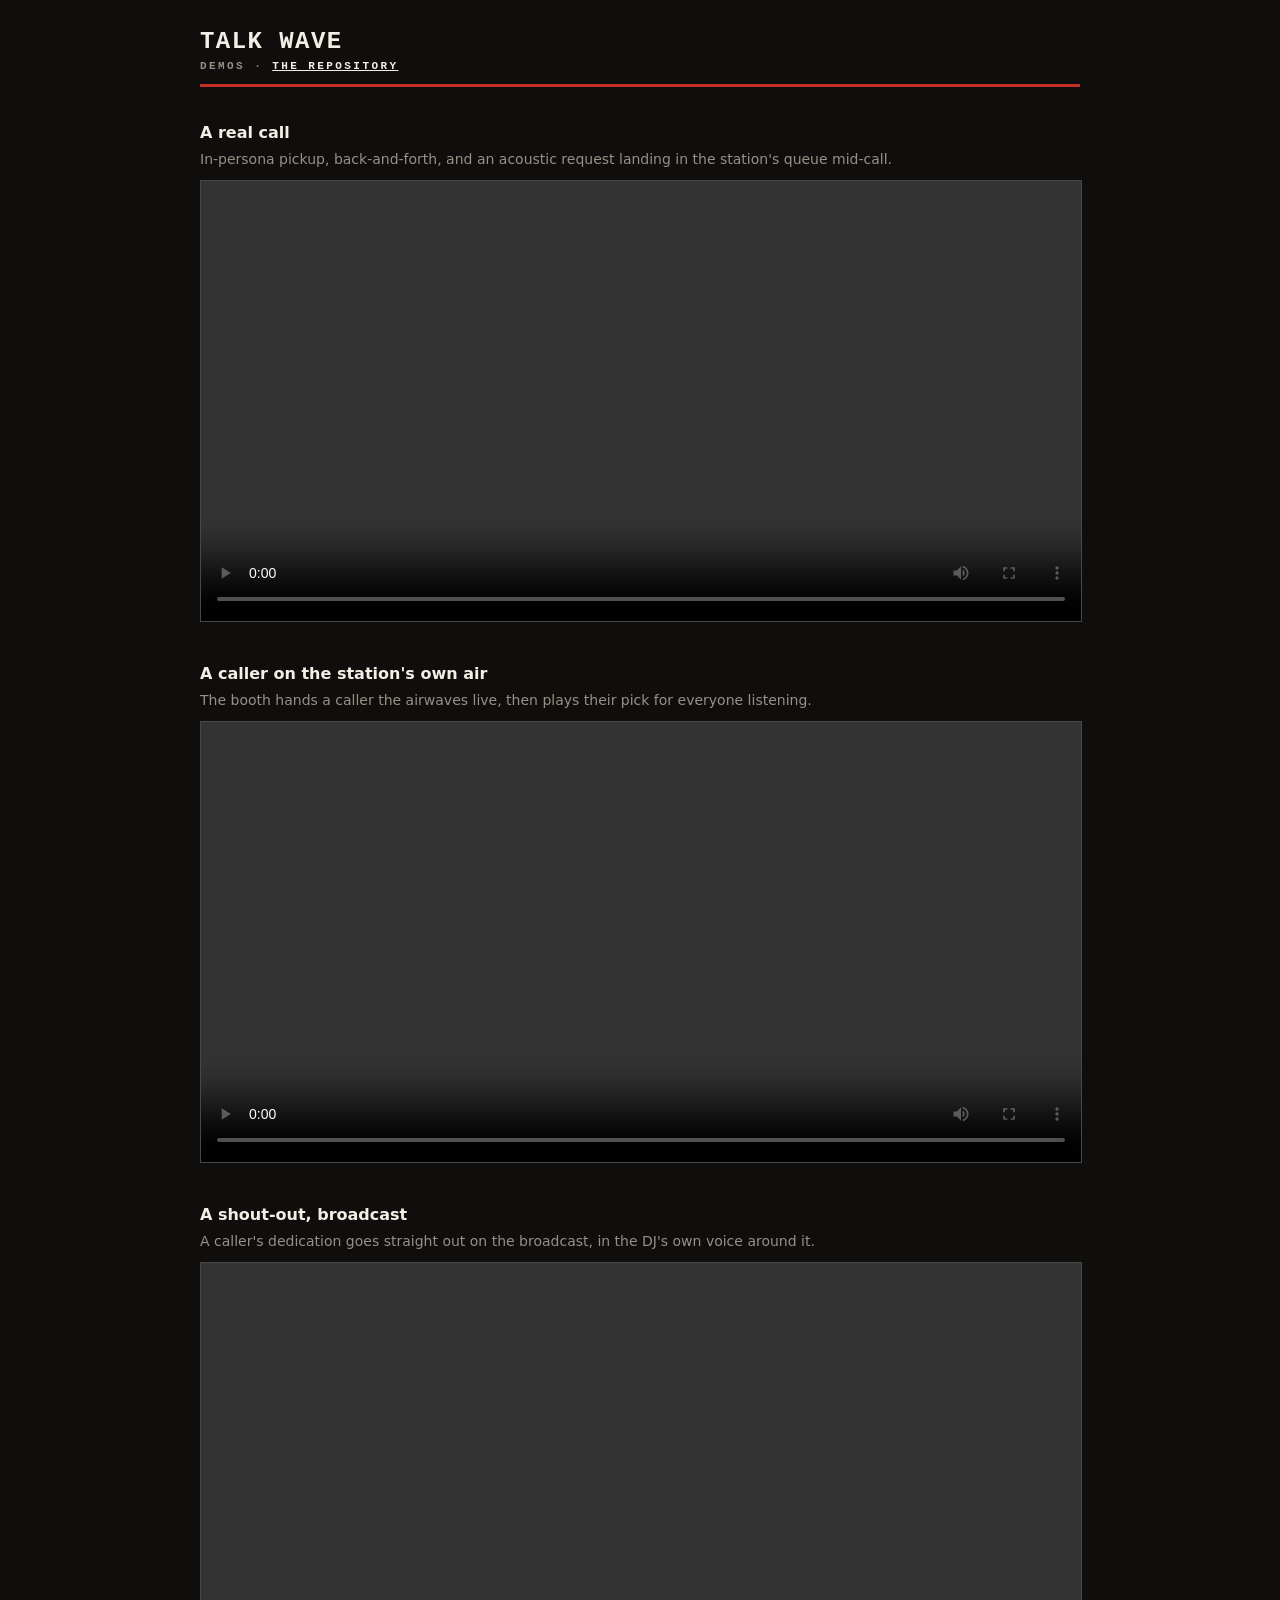
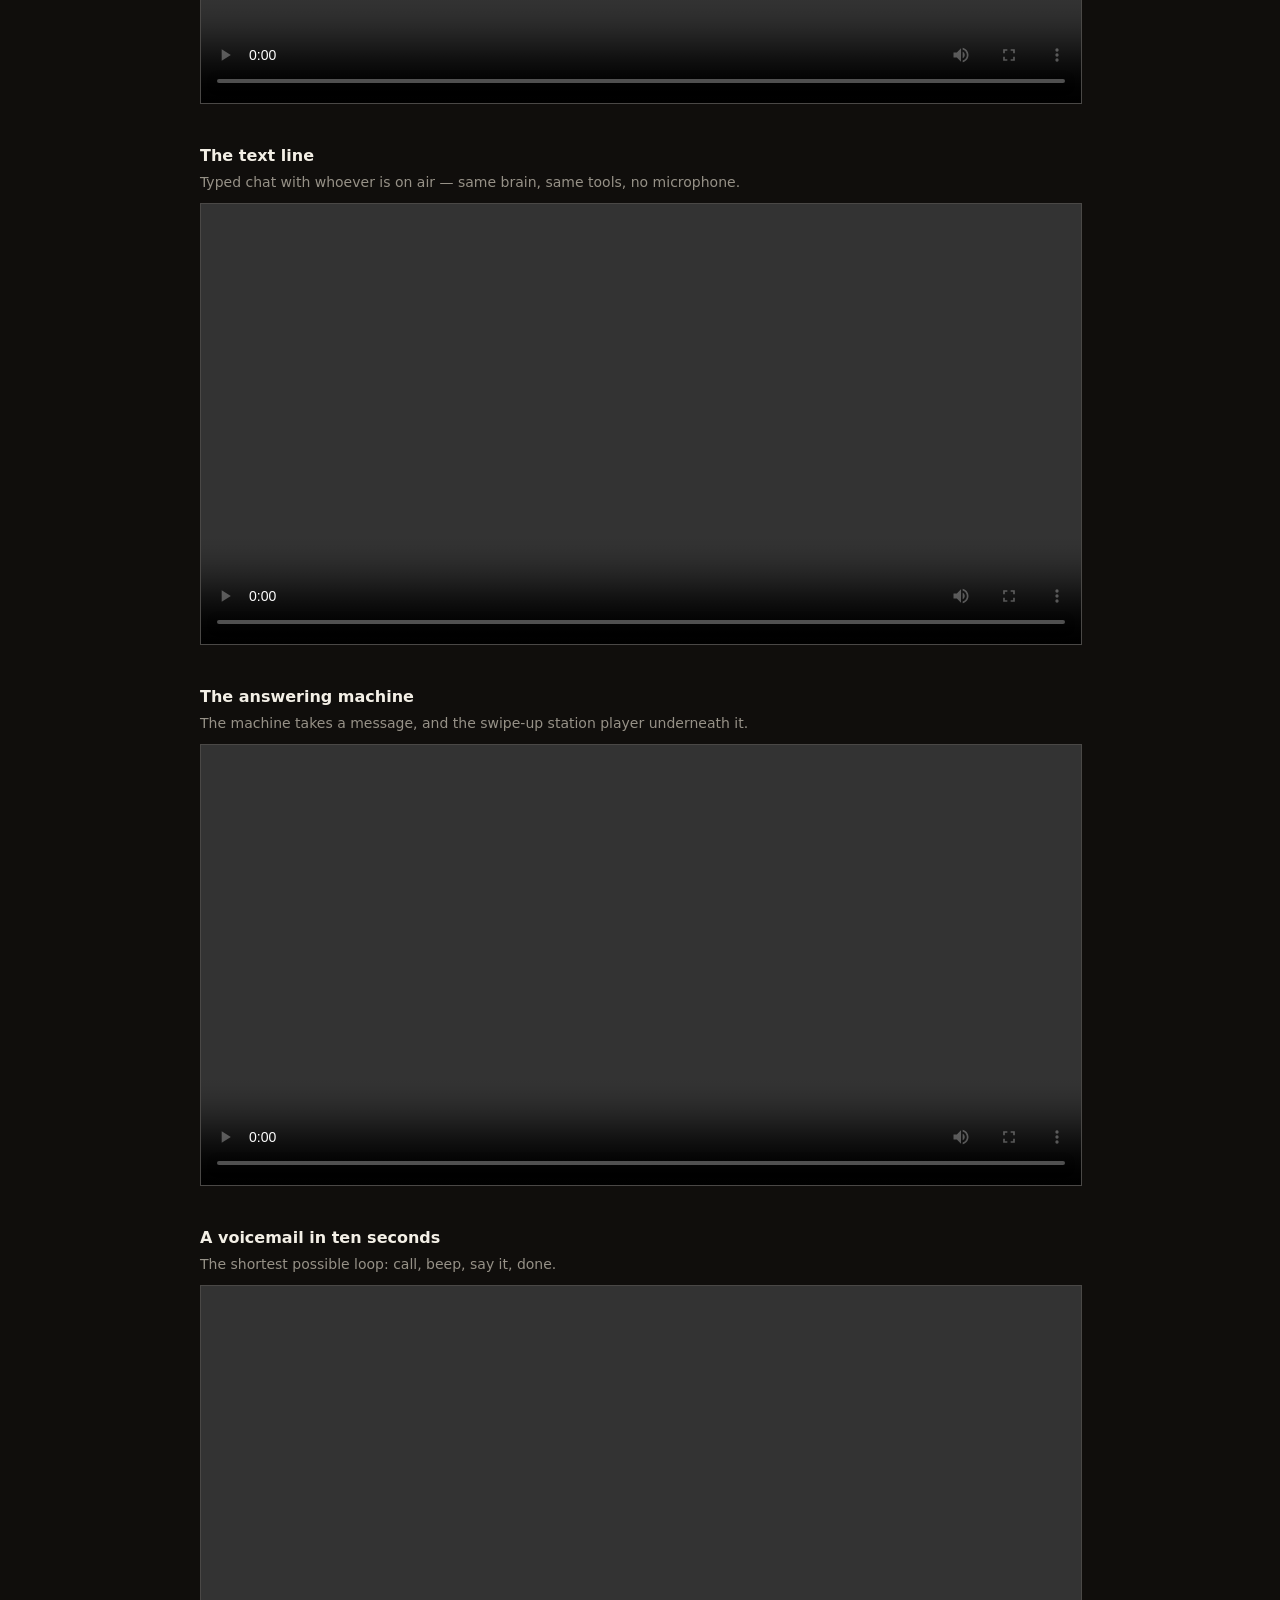
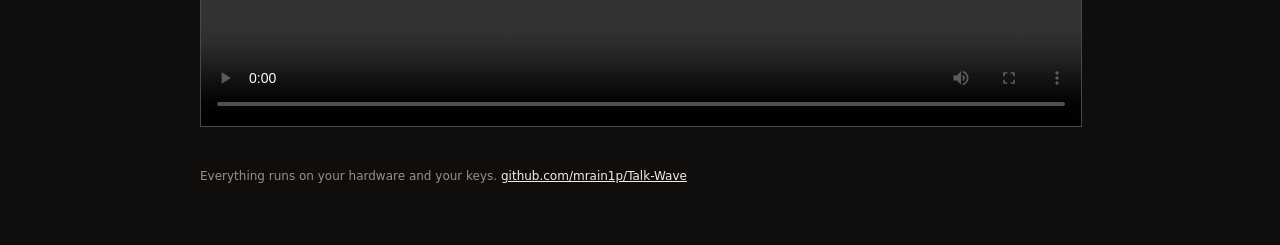
<file: docs/demos.html>
<!DOCTYPE html>
<html lang="en">
<head>
<meta charset="utf-8" />
<meta name="viewport" content="width=device-width, initial-scale=1" />
<title>Talk-Wave — demos</title>
<!-- Served by GitHub Pages (main:/docs) so the mp4s stream with a real
     video/mp4 content type — the repo's blob pages have no player and the
     raw host forces a download. Self-contained on purpose: no fonts, no
     scripts, nothing third-party. -->
<style>
  :root { color-scheme: dark; }
  body {
    margin: 0; padding: 28px 16px 60px; background: #100e0c; color: #f3efe6;
    font: 14px/1.5 ui-sans-serif, system-ui, -apple-system, "Segoe UI", Roboto, sans-serif;
  }
  main { max-width: 880px; margin: 0 auto; }
  h1 {
    font: 700 24px/1.2 ui-monospace, SFMono-Regular, Menlo, Consolas, monospace;
    letter-spacing: .06em; margin: 0 0 2px;
  }
  .sub {
    font: 700 11px/1.4 ui-monospace, SFMono-Regular, Menlo, Consolas, monospace;
    letter-spacing: .22em; text-transform: uppercase; color: #969187;
    margin: 0 0 10px;
  }
  .rule { border: 0; border-top: 3px solid #c5302a; margin: 0 0 34px; }
  section { margin: 0 0 40px; }
  h2 { font-size: 16px; margin: 0 0 4px; }
  p { margin: 0 0 10px; color: #969187; }
  video {
    display: block; width: 100%; max-height: 74vh; background: #000;
    border: 1px solid rgba(243, 239, 230, .3);
  }
  a { color: #f3efe6; }
  footer { color: #969187; font-size: 12px; }
</style>
</head>
<body>
<main>
  <h1>TALK WAVE</h1>
  <p class="sub">Demos · <a href="https://github.com/mrain1p/Talk-Wave">the repository</a></p>
  <hr class="rule" />

  <section>
    <h2>A real call</h2>
    <p>In-persona pickup, back-and-forth, and an acoustic request landing in the station's queue mid-call.</p>
    <video src="live-call.mp4" controls preload="metadata"></video>
  </section>

  <section>
    <h2>A caller on the station's own air</h2>
    <p>The booth hands a caller the airwaves live, then plays their pick for everyone listening.</p>
    <video src="on-air-music-request.mp4" controls preload="metadata"></video>
  </section>

  <section>
    <h2>A shout-out, broadcast</h2>
    <p>A caller's dedication goes straight out on the broadcast, in the DJ's own voice around it.</p>
    <video src="on-air-shout-out.mp4" controls preload="metadata"></video>
  </section>

  <section>
    <h2>The text line</h2>
    <p>Typed chat with whoever is on air — same brain, same tools, no microphone.</p>
    <video src="text-line.mp4" controls preload="metadata"></video>
  </section>

  <section>
    <h2>The answering machine</h2>
    <p>The machine takes a message, and the swipe-up station player underneath it.</p>
    <video src="voicemail-machine.mp4" controls preload="metadata"></video>
  </section>

  <section>
    <h2>A voicemail in ten seconds</h2>
    <p>The shortest possible loop: call, beep, say it, done.</p>
    <video src="voicemail-in-ten-seconds.mp4" controls preload="metadata"></video>
  </section>

  <footer>Everything runs on your hardware and your keys. <a href="https://github.com/mrain1p/Talk-Wave">github.com/mrain1p/Talk-Wave</a></footer>
</main>
</body>
</html>
</file>
